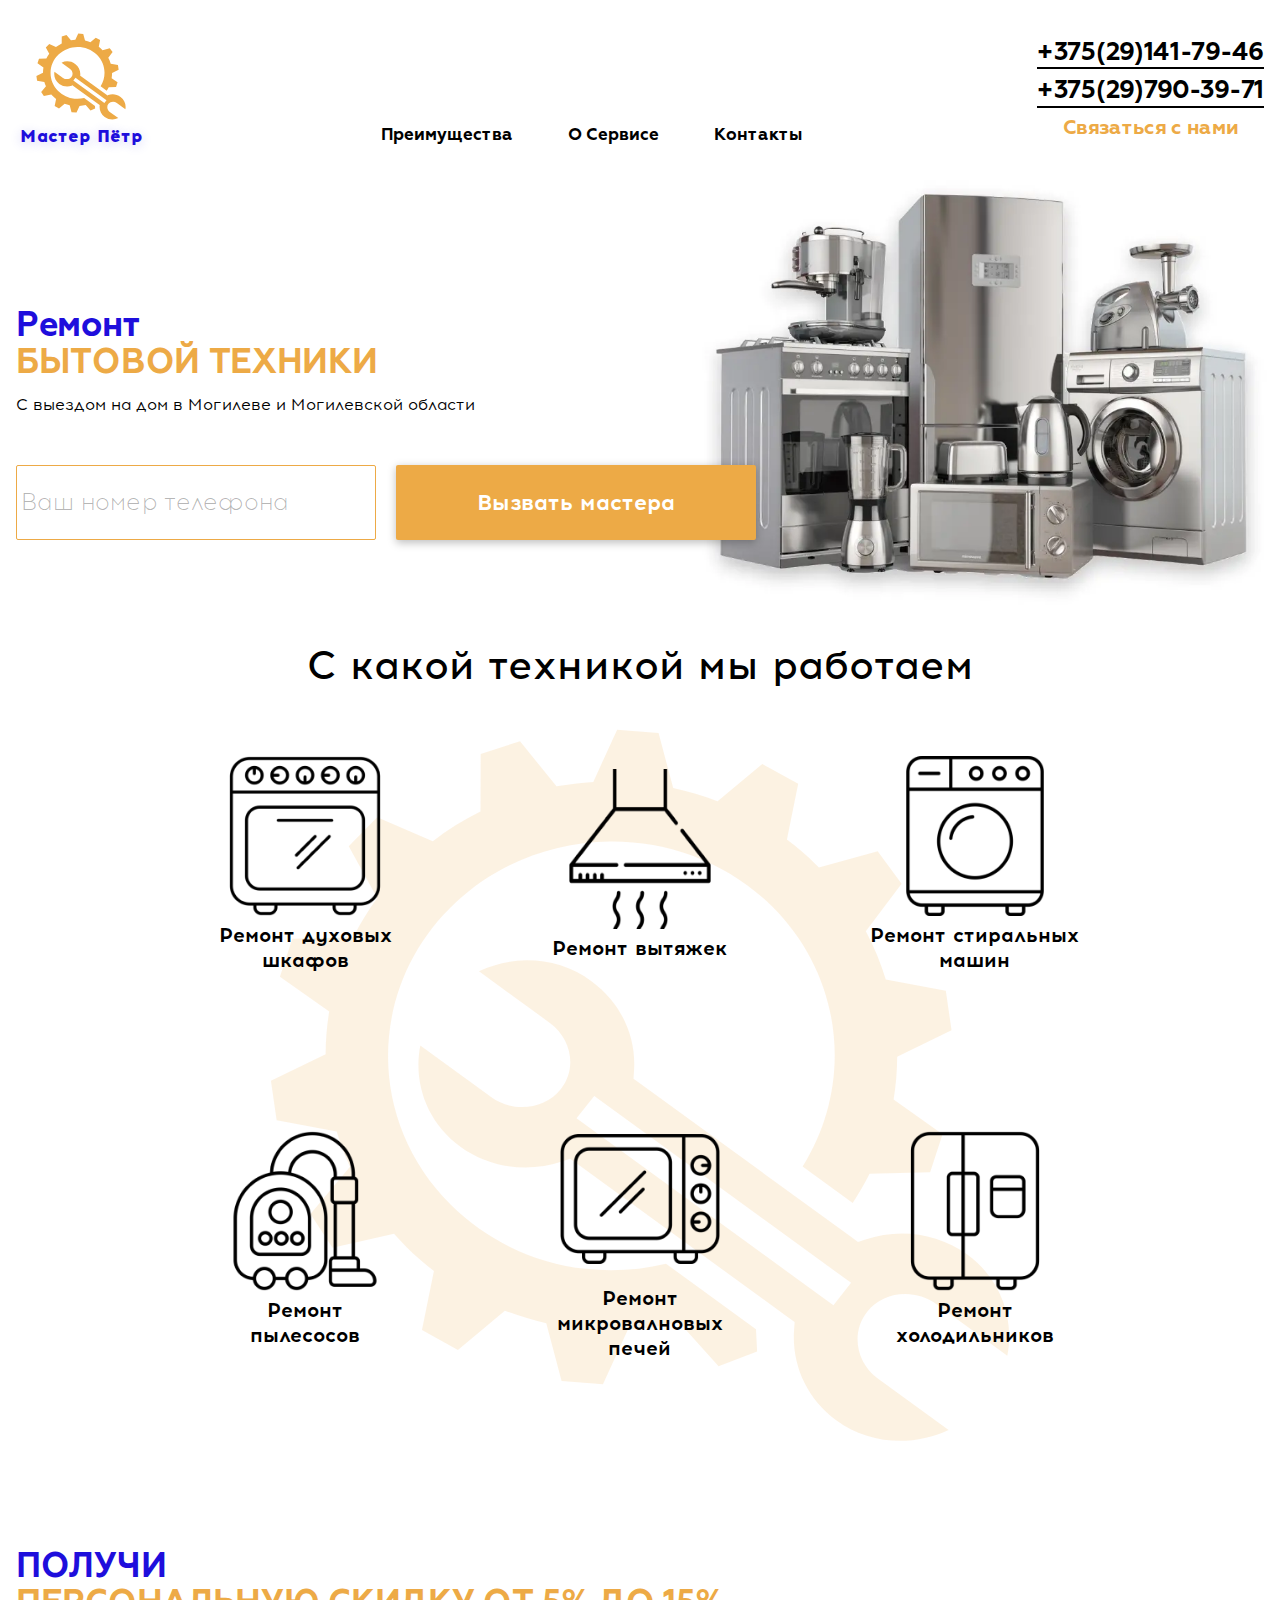
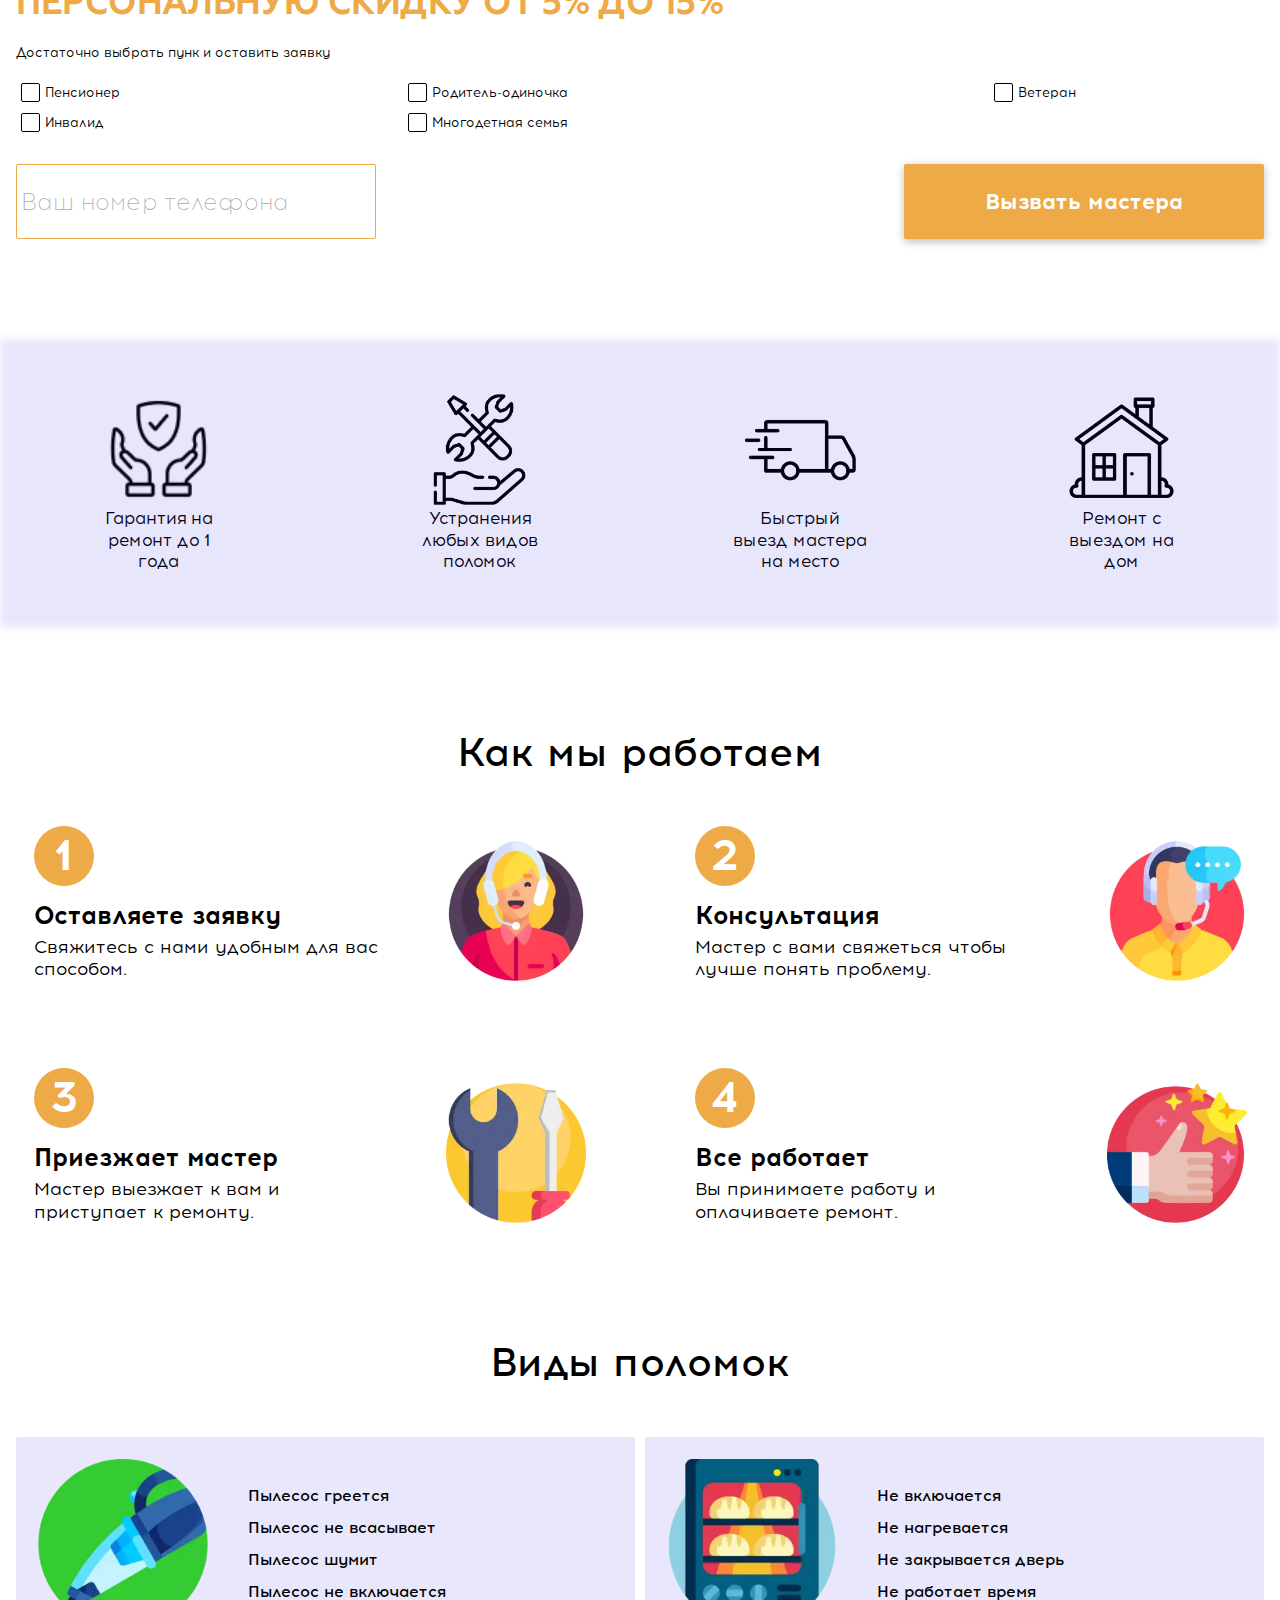
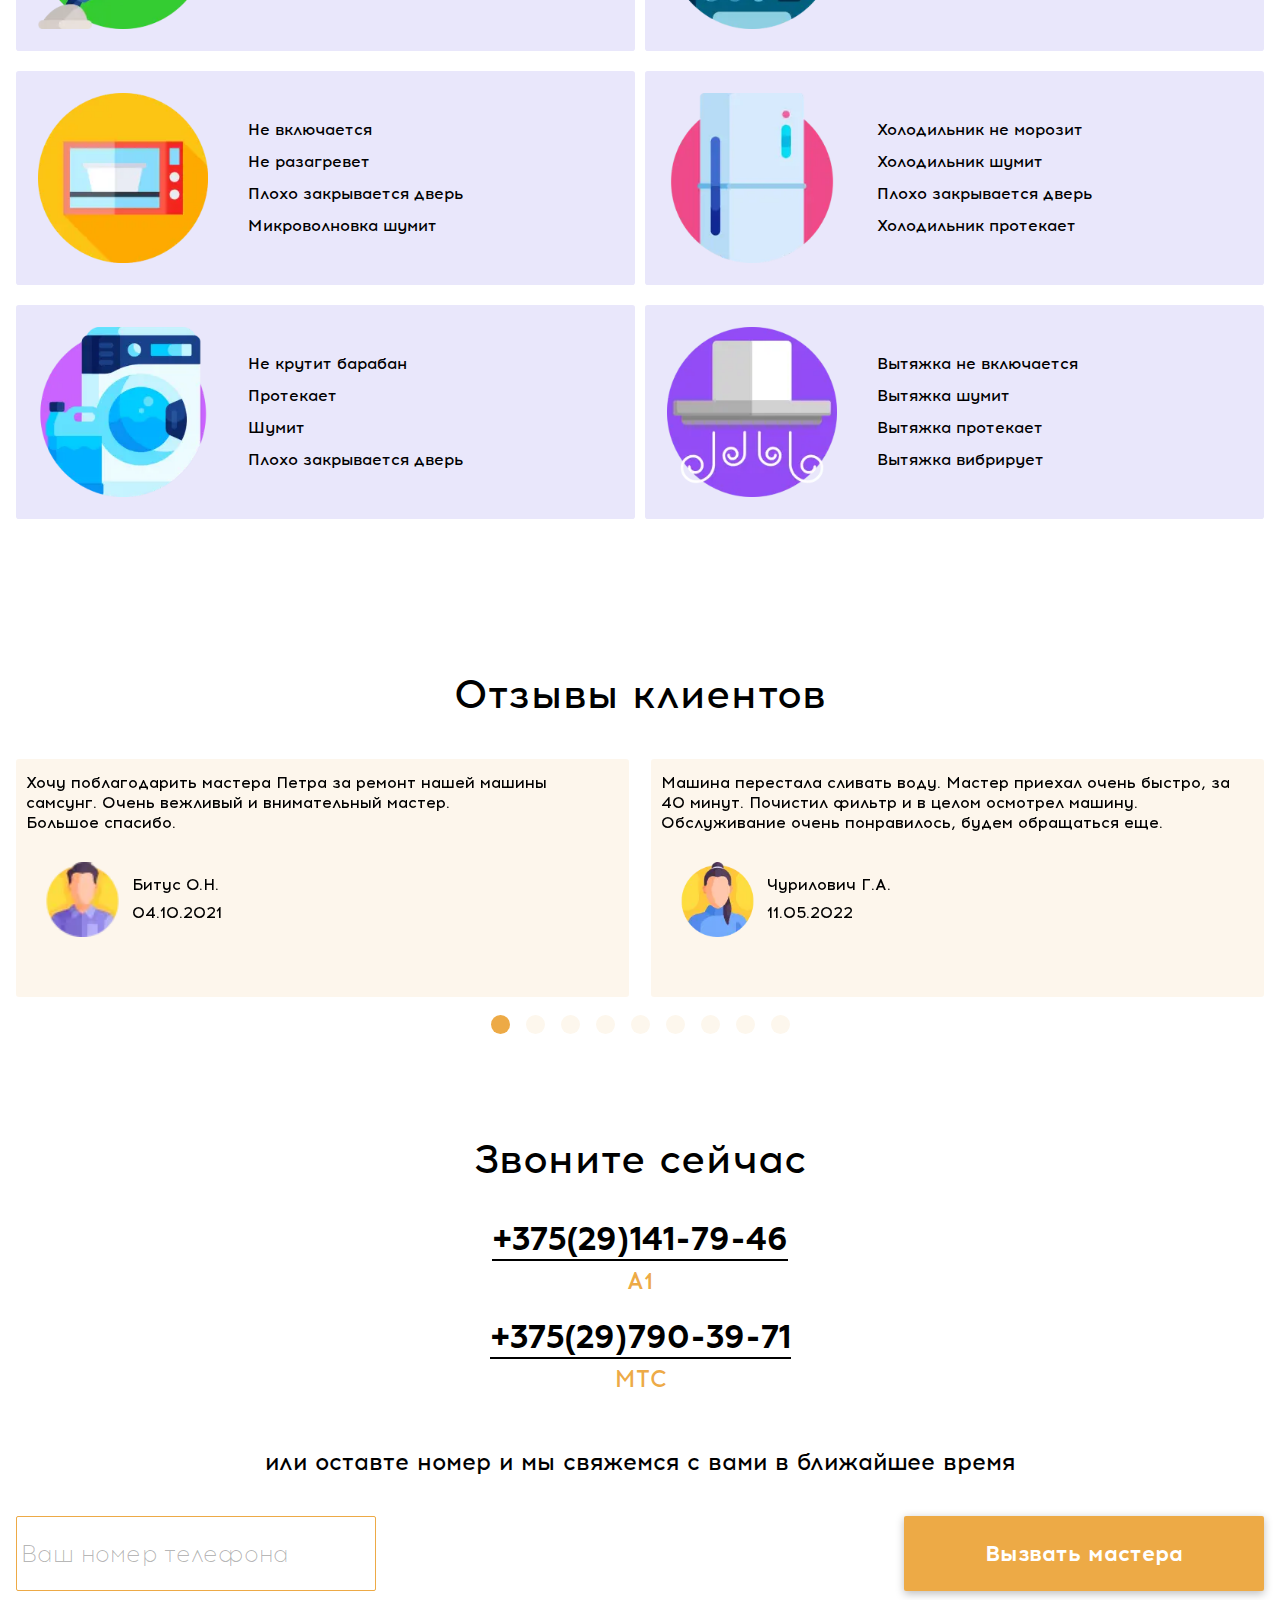
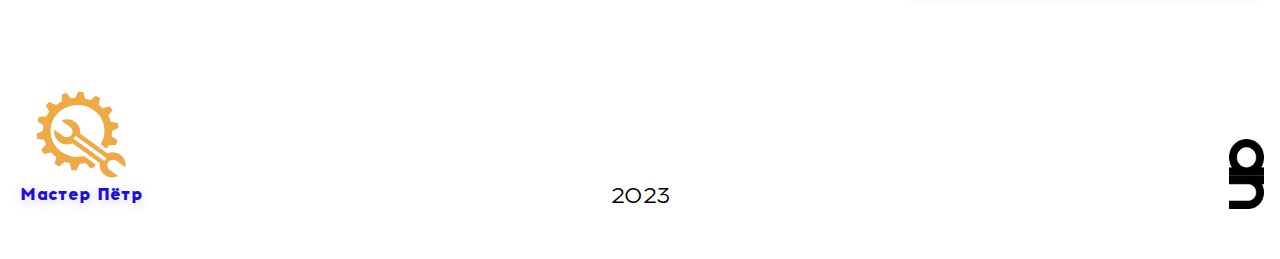
<file: index.html>
<!DOCTYPE html>
<html lang="ru">

<head>
	<title>Мастер Пётр - Ремонт бытовой техники c выездом на дом в Могилеве и Могилевской области</title>
	<meta charset="UTF-8">
	<!-- <meta name="format-detection" content="telephone=no"> -->
	<meta name="description" content="Мастер Пётр, Ремонт бытовой техники c выездом на дом в Могилеве и Могилевской области">
	<!-- <style>body{opacity: 0;}</style> -->
	<link rel="stylesheet" href="css/style.css">
	<link rel="shortcut icon" href="favicon.ico">
	<!-- <meta name="robots" content="noindex, nofollow"> -->
	<meta name="viewport" content="width=device-width, initial-scale=1.0">
</head>


<body>
	<div class="wrapper">
		<header class="header">
			<div class="header__container">
				<div class="header__wrapper">
					<div class="header__logo logo">
						<img class="logo__img" src="img/logo.svg" alt="Logo">
						<span class="logo__text">Мастер Пётр</span>
					</div>
					<div class="header__menu menu">
						<ul class="menu__list">
							<li><a href="/" class="menu__link">Преимущества</a></li>
							<li><a href="/" class="menu__link">О Сервисе</a></li>
							<li><a href="/" class="menu__link">Контакты</a></li>
						</ul>
					</div>
					<div class="header__contacts">
						<a href="tel:375291417946" class="header__tel bt-line">+375(29)141-79-46</a>
						<a href="tel:375297903971" class="header__tel bt-line">+375(29)790-39-71</a>
						<span class="header__contacts-text">Связаться с нами</span>
					</div>
				</div>
			</div>
		</header>
		<main>
			<article class="page">
				<h1 class="main-screen__h1">Мастер Пётр - ремонт бытовой техники</h1>
				<section class="page__main-screen main-screen">
					<div class="main-screen__container">
						<div class="main-screen__image-wrapper">
							<div class="main-screen__image">
								<picture><source srcset="img/mainImage.webp" type="image/webp"><img src="img/mainImage.jpg" alt="Ремонт бытовой техники"></picture>
							</div>
						</div>

						<h2 class="main-screen__title main-title"><span>Ремонт</span><br>БЫТОВОЙ ТЕХНИКИ</h2>
						<p class="main-screen__text">
							С выездом на дом в Могилеве и Могилевской области
						</p>
						<form data-ajax data-dev class="main-screen__form form" action="#">
							<div class="form__row">
								<input class="form__tel" type="tel" placeholder="Ваш номер телефона" data-error data-required autocomplete="off" name="form[]" autocomplete="off">
								<button class="form__btn" type="submit">Вызвать мастера</button>
							</div>
						</form>
					</div>
				</section>
				<section class="page__we-work we-work">
					<div class="we-work__container">
						<h3 class="we-work__title title">
							С какой техникой мы работаем
						</h3>
						<ul class="we-work__grid">
							<li class="we-work__item item-we-work">
								<picture><source srcset="img/technique/1.webp" type="image/webp"><img src="img/technique/1.png" alt="Ремонт духовых шкафов"></picture>
								<span>Ремонт духовых<br>шкафов</span>
							</li>
							<li class="we-work__item item-we-work">
								<picture><source srcset="img/technique/2.webp" type="image/webp"><img src="img/technique/2.png" alt="Ремонт вытяжек"></picture>
								<span>Ремонт вытяжек</span>
							</li>
							<li class="we-work__item item-we-work">
								<picture><source srcset="img/technique/3.webp" type="image/webp"><img src="img/technique/3.png" alt="Ремонт стиральных машин"></picture>
								<span>Ремонт стиральных<br>машин</span>
							</li>
							<li class="we-work__item item-we-work">
								<picture><source srcset="img/technique/4.webp" type="image/webp"><img src="img/technique/4.png" alt="Ремонт пылесосов"></picture>
								<span>Ремонт<br>пылесосов</span>
							</li>
							<li class="we-work__item item-we-work">
								<picture><source srcset="img/technique/5.webp" type="image/webp"><img src="img/technique/5.png" alt="Ремонт микровалновых печей"></picture>
								<span>Ремонт<br>микровалновых<br>печей</span>
							</li>
							<li class="we-work__item item-we-work">
								<picture><source srcset="img/technique/6.webp" type="image/webp"><img src="img/technique/6.png" alt="Ремонт холодильников"></picture>
								<span>Ремонт<br>холодильников</span>
							</li>
						</ul>
					</div>
				</section>
				<section class="page__discount discount">
					<div class="discount__container">
						<div class="discount__wrapper">
							<h2 class="discount__title main-title">
								<span>ПОЛУЧИ</span><br>ПЕРСОНАЛЬНУЮ СКИДКУ ОТ 5% ДО 15%
							</h2>
							<p class="discount__text">Достаточно выбрать пунк и оставить заявку</p>
							<form action="#" class="discount__form form">
								<div class="form__checkbox">
									<div class="form__checkbox-item">
										<input id="discount1" type="radio" name="discount" value="Пенсионер">
										<label class="form__checkbox-label" for="discount1"><span class="form__checkbox-text">Пенсионер</span></label>
									</div>
									<div class="form__checkbox-item">
										<input id="discount2" type="radio" name="discount" value="Родитель-одиночка">
										<label class="form__checkbox-label" for="discount2"><span class="form__checkbox-text">Родитель-одиночка</span></label>
									</div>
									<div class="form__checkbox-item">
										<input id="discount3" type="radio" name="discount" value="Ветеран">
										<label class="form__checkbox-label" for="discount3"><span class="form__checkbox-text">Ветеран</span></label>
									</div>
									<div class="form__checkbox-item">
										<input id="discount4" type="radio" name="discount" value="Инвалид">
										<label class="form__checkbox-label" for="discount4"><span class="form__checkbox-text">Инвалид</span></label>
									</div>
									<div class="form__checkbox-item">
										<input id="discount5" type="radio" name="discount" value="Многодетная семья">
										<label class="form__checkbox-label" for="discount5"><span class="form__checkbox-text">Многодетная семья</span></label>
									</div>
								</div>
								<div class="form__row form__row_sb">
									<input class="form__tel" type="tel" placeholder="Ваш номер телефона">
									<button class="form__btn" type="submit">Вызвать мастера</button>
								</div>
							</form>
						</div>
					</div>
				</section>
				<div class="page__advantages advantages">
					<div class="advantages__container">
						<div class="advantages__grid">
							<div class="advantages__item">
								<picture><source srcset="img/advantages/1.webp" type="image/webp"><img src="img/advantages/1.png" alt="Гарантия"></picture>
								<span>Гарантия на ремонт до 1 года</span>
							</div>
							<div class="advantages__item">
								<picture><source srcset="img/advantages/2.webp" type="image/webp"><img src="img/advantages/2.png" alt="Любые видов поломок"></picture>
								<span>Устранения любых видов поломок</span>
							</div>
							<div class="advantages__item">
								<picture><source srcset="img/advantages/3.webp" type="image/webp"><img src="img/advantages/3.png" alt="Быстрый выезд"></picture>
								<span>Быстрый выезд мастера на место</span>
							</div>
							<div class="advantages__item">
								<picture><source srcset="img/advantages/4.webp" type="image/webp"><img src="img/advantages/4.png" alt="Выезд на дом"></picture>
								<span>Ремонт с выездом на дом</span>
							</div>
						</div>
					</div>
				</div>
				<section class="page__work work">
					<div class="work__container">
						<h3 class="work__title title">
							Как мы работаем
						</h3>
						<div class="work__wrapper">
							<div class="work__item item-work">
								<div class="item-work__content">
									<div class="item-work__num">1</div>
									<span class="item-work__title">Оставляете заявку</span>
									<p class="item-work__text">
										Свяжитесь с нами удобным для вас способом.
									</p>
								</div>
								<picture><source srcset="img/our-works/1.webp" type="image/webp"><img src="img/our-works/1.png" alt="Оставляете заявку"></picture>
							</div>
							<div class="work__item item-work">
								<div class="item-work__content">
									<div class="item-work__num">2</div>
									<span class="item-work__title">Консультация</span>
									<p class="item-work__text">
										Мастер с вами свяжеться чтобы лучше понять проблему.
									</p>
								</div>
								<picture><source srcset="img/our-works/2.webp" type="image/webp"><img src="img/our-works/2.png" alt="Консультация"></picture>
							</div>
							<div class="work__item item-work">
								<div class="item-work__content">
									<div class="item-work__num">3</div>
									<span class="item-work__title">Приезжает мастер</span>
									<p class="item-work__text">
										Мастер выезжает к вам и приступает к ремонту.
									</p>
								</div>
								<picture><source srcset="img/our-works/3.webp" type="image/webp"><img src="img/our-works/3.png" alt="Приезжает мастер"></picture>
							</div>
							<div class="work__item item-work">
								<div class="item-work__content">
									<div class="item-work__num">4</div>
									<span class="item-work__title">Все работает</span>
									<p class="item-work__text">
										Вы принимаете работу и оплачиваете ремонт.
									</p>
								</div>
								<picture><source srcset="img/our-works/4.webp" type="image/webp"><img src="img/our-works/4.png" alt="Все работает"></picture>
							</div>
						</div>
					</div>
				</section>
				<section class="page__breaking breaking">
					<div class="breaking__container">
						<h3 class="breaking__title title">
							Виды поломок
						</h3>
						<div class="breaking__wrapper">
							<div class="breaking__item item-breaking">
								<picture><source srcset="img/breaking/1.webp" type="image/webp"><img src="img/breaking/1.png" alt="Пылесос"></picture>
								<ul class="item-breaking__list">
									<li class="item-breaking__item">Пылесос греется</li>
									<li class="item-breaking__item">Пылесос не всасывает</li>
									<li class="item-breaking__item">Пылесос шумит</li>
									<li class="item-breaking__item">Пылесос не включается</li>
								</ul>
							</div>
							<div class="breaking__item item-breaking">
								<picture><source srcset="img/breaking/2.webp" type="image/webp"><img src="img/breaking/2.png" alt="Духовка"></picture>
								<ul class="item-breaking__list">
									<li class="item-breaking__item">Не включается</li>
									<li class="item-breaking__item">Не нагревается</li>
									<li class="item-breaking__item">Не закрывается дверь</li>
									<li class="item-breaking__item">Не работает время</li>
								</ul>
							</div>
							<div class="breaking__item item-breaking">
								<picture><source srcset="img/breaking/3.webp" type="image/webp"><img src="img/breaking/3.png" alt="Микроволновка"></picture>
								<ul class="item-breaking__list">
									<li class="item-breaking__item">Не включается</li>
									<li class="item-breaking__item">Не разагревет</li>
									<li class="item-breaking__item">Плохо закрывается дверь</li>
									<li class="item-breaking__item">Микроволновка шумит</li>
								</ul>
							</div>
							<div class="breaking__item item-breaking">
								<picture><source srcset="img/breaking/4.webp" type="image/webp"><img src="img/breaking/4.png" alt="Холодильник"></picture>
								<ul class="item-breaking__list">
									<li class="item-breaking__item">Холодильник не морозит</li>
									<li class="item-breaking__item">Холодильник шумит</li>
									<li class="item-breaking__item">Плохо закрывается дверь</li>
									<li class="item-breaking__item">Холодильник протекает</li>
								</ul>
							</div>
							<div class="breaking__item item-breaking">
								<picture><source srcset="img/breaking/5.webp" type="image/webp"><img src="img/breaking/5.png" alt="Стиральная машина"></picture>
								<ul class="item-breaking__list">
									<li class="item-breaking__item">Не крутит барабан</li>
									<li class="item-breaking__item">Протекает</li>
									<li class="item-breaking__item">Шумит</li>
									<li class="item-breaking__item">Плохо закрывается дверь</li>
								</ul>
							</div>
							<div class="breaking__item item-breaking">
								<picture><source srcset="img/breaking/6.webp" type="image/webp"><img src="img/breaking/6.png" alt="Вытяжка"></picture>
								<ul class="item-breaking__list">
									<li class="item-breaking__item">Вытяжка не включается</li>
									<li class="item-breaking__item">Вытяжка шумит</li>
									<li class="item-breaking__item">Вытяжка протекает</li>
									<li class="item-breaking__item">Вытяжка вибрирует</li>
								</ul>
							</div>
						</div>
					</div>
				</section>
				<section class="page__testimonials testimonials">
					<div class="testimonials__container">
						<h3 class="testimonials__title title">Отзывы клиентов</h3>
						<div class="testimonials__slider">
							<div class="testimonials__swiper">
								<div class="testimonials__slide testimonials-item">
									<p class="testimonials-item__text">
										Хочу поблагодарить мастера Петра за ремонт нашей машины самсунг. Очень вежливый и внимательный мастер.
										<br>Большое спасибо.
									</p>
									<div class="testimonials-item__haeder">
										<picture><source srcset="img/testimonials/man.webp" type="image/webp"><img src="img/testimonials/man.png" alt="Мужчина"></picture>
										<div class="testimonials-item__content">
											<span>Битус О.Н.</span>
											<span>04.10.2021</span>
										</div>
									</div>
								</div>
								<div class="testimonials__slide testimonials-item">
									<p class="testimonials-item__text">
										Машина перестала сливать воду. Мастер приехал очень быстро, за 40 минут. Почистил фильтр и в целом осмотрел машину.<br>
										Обслуживание очень понравилось, будем обращаться еще.
									</p>
									<div class="testimonials-item__haeder">
										<picture><source srcset="img/testimonials/woman.webp" type="image/webp"><img src="img/testimonials/woman.png" alt="Женщина"></picture>
										<div class="testimonials-item__content">
											<span>Чурилович Г.А.</span>
											<span>11.05.2022</span>
										</div>
									</div>
								</div>
								<div class="testimonials__slide testimonials-item">
									<p class="testimonials-item__text">
										Как и договаривались, мастер приехал вовремя и взял с собой необходимые запчасти. Починил мою стиральную машину примерно за 40 минут. Я всем остался доволен, желаю дальнейшего развития вашей организации. Кстати, у порога снял обувь, чему я был приятно удивлен. Отдельное спасибо Петру, за проделанную работу!
									</p>
									<div class="testimonials-item__haeder">
										<picture><source srcset="img/testimonials/man.webp" type="image/webp"><img src="img/testimonials/man.png" alt="Мужчина"></picture>
										<div class="testimonials-item__content">
											<span>Андрей Е.</span>
											<span>15.04.2020</span>
										</div>
									</div>
								</div>
								<div class="testimonials__slide testimonials-item">
									<p class="testimonials-item__text">
										Достойный сервис! Заменили подшипники в моей стиральной машинке, осталась всем довольна, вежливые мастера, по цене взяли, как и договаривались. Выписали 1год гарантии. Буду советовать своим знакомым. Спасибо!
									</p>
									<div class="testimonials-item__haeder">
										<picture><source srcset="img/testimonials/woman.webp" type="image/webp"><img src="img/testimonials/woman.png" alt="Женщина"></picture>
										<div class="testimonials-item__content">
											<span>Инга Д.</span>
											<span>18.03.2020</span>
										</div>
									</div>
								</div>
								<div class="testimonials__slide testimonials-item">
									<p class="testimonials-item__text">
										Мастер провел диагностику в моей стиральной машине, обнаружил неисправность тэна. На месте все заменил, машинка заработала. Осталась работой довольна, отдельное спасибо мастеру Петру, вежливый и опрятный мастер. Так держать ребята!
									</p>
									<div class="testimonials-item__haeder">
										<picture><source srcset="img/testimonials/woman.webp" type="image/webp"><img src="img/testimonials/woman.png" alt="Женщина"></picture>
										<div class="testimonials-item__content">
											<span>Ольга О.</span>
											<span>03.03.2021</span>
										</div>
									</div>
								</div>
								<div class="testimonials__slide testimonials-item">
									<p class="testimonials-item__text">
										Произошла утечка холодильника Атлант. Удивляюсь выдержке мастера, перелопатил весь холодильник но все таки нашел этот патрубок. Мастеру Петру, спасибо за работу. Гарантию выписал, как и обещал. Всем довольна. Развивайтесь в том же духе!
									</p>
									<div class="testimonials-item__haeder">
										<picture><source srcset="img/testimonials/woman.webp" type="image/webp"><img src="img/testimonials/woman.png" alt="Женщина"></picture>
										<div class="testimonials-item__content">
											<span>Вероника В.</span>
											<span>29.10.2022</span>
										</div>
									</div>
								</div>
								<div class="testimonials__slide testimonials-item">
									<p class="testimonials-item__text">
										Спасибо большое. Я осталась очень довольна вашими услугами. Мастер сам перезвонил несколько раз в этот день. Приехал и все сразу починил. Сам вежливый, всё горело в его руках. Было приятно с ним работать. Дай бог вам здоровья.
									</p>
									<div class="testimonials-item__haeder">
										<picture><source srcset="img/testimonials/woman.webp" type="image/webp"><img src="img/testimonials/woman.png" alt="Женщина"></picture>
										<div class="testimonials-item__content">
											<span>Галина</span>
											<span>12.04.2022</span>
										</div>
									</div>
								</div>
								<div class="testimonials__slide testimonials-item">
									<p class="testimonials-item__text">
										Очень приятный молодой человек! Позвонила и через час моя микроволновка уже была отремонтирована. Однозначно рекомендую мастера! Спасибо за оперативность и за адекватную цену за ремонт.
									</p>
									<div class="testimonials-item__haeder">
										<picture><source srcset="img/testimonials/man.webp" type="image/webp"><img src="img/testimonials/man.png" alt="Мужчина"></picture>
										<div class="testimonials-item__content">
											<span>Павел М</span>
											<span>20.11.2022</span>
										</div>
									</div>
								</div>
								<div class="testimonials__slide testimonials-item">
									<p class="testimonials-item__text">
										Очень хороший мастер Петр. Приехал в строго оговоренное время. Приятный молодой человек. Отремонтировали СВЧ, сделал все быстро и качественно. Всем рекомендую.
									</p>
									<div class="testimonials-item__haeder">
										<picture><source srcset="img/testimonials/man.webp" type="image/webp"><img src="img/testimonials/man.png" alt="Мужчина"></picture>
										<div class="testimonials-item__content">
											<span>Иван С</span>
											<span>09.09.2020</span>
										</div>
									</div>
								</div>

							</div>
							<div class="testimonials__slider-pagging"></div>
						</div>
					</div>
				</section>
				<section class="page__call call">
					<div class="call__container">
						<div class="call__content">
							<h3 class="call__title title">
								Звоните сейчас
							</h3>
							<div class="call__contacts">
								<div class="call__contacts-item">
									<a href="tel:375291417946" class="call__contacts-tel bt-line">+375(29)141-79-46</a>
									<span class="call__contacts-operator">А1</span>
								</div>
								<div class="call__contacts-item">
									<a href="tel:375297903971" class="call__contacts-tel bt-line">+375(29)790-39-71</a>
									<span class="call__contacts-operator">МТС</span>
								</div>
							</div>
							<p class="call__text">
								или оставте номер и мы свяжемся с вами в ближайшее время
							</p>
						</div>
						<form class="call__form form" action="#">
							<div class="form__row form__row_sb">
								<input class="form__tel" type="tel" placeholder="Ваш номер телефона">
								<button class="form__btn" type="submit">Вызвать мастера</button>
							</div>
						</form>
					</div>
				</section>
			</article>
		</main>
		<footer class="footer">
			<div class="footer__container">
				<div class="footer__wrapper">
					<div class="footer__logo logo">
						<img class="logo__img" src="img/logo.svg" alt="Logo">
						<span class="logo__text">Мастер Пётр</span>
					</div>
					<span class="footer__year">2023</span>
					<a href="/" class="footer__designer">
						<picture><source srcset="img/mylogo.webp" type="image/webp"><img src="img/mylogo.png" alt="Designer"></picture>
					</a>
				</div>
			</div>
		</footer>
	</div>
	<!-- 
<div id="popup" aria-hidden="true" class="popup">
	<div class="popup__wrapper">
		<div class="popup__content">
			<button data-close type="button" class="popup__close">Закрыть</button>
			<div class="popup__text">
			</div>
		</div>
	</div>
</div>
 -->

	<script src="js/app.min.js?_v=20230217105921"></script>
</body>

</html>
</file>
<file: css/style.css>
@charset "UTF-8";
@font-face {
  font-family: Acrom;
  font-display: swap;
  src: url("../fonts/Acrom-Bold.woff2") format("woff2"), url("../fonts/Acrom-Bold.woff") format("woff");
  font-weight: 700;
  font-style: normal;
}
@font-face {
  font-family: Acrom;
  font-display: swap;
  src: url("../fonts/Acrom-ExtraBold.woff2") format("woff2"), url("../fonts/Acrom-ExtraBold.woff") format("woff");
  font-weight: 800;
  font-style: normal;
}
@font-face {
  font-family: Acrom;
  font-display: swap;
  src: url("../fonts/Acrom-Light.woff2") format("woff2"), url("../fonts/Acrom-Light.woff") format("woff");
  font-weight: 300;
  font-style: normal;
}
@font-face {
  font-family: Acrom;
  font-display: swap;
  src: url("../fonts/Acrom-Medium.woff2") format("woff2"), url("../fonts/Acrom-Medium.woff") format("woff");
  font-weight: 500;
  font-style: normal;
}
@font-face {
  font-family: Acrom;
  font-display: swap;
  src: url("../fonts/Acrom-Regular.woff2") format("woff2"), url("../fonts/Acrom-Regular.woff") format("woff");
  font-weight: 400;
  font-style: normal;
}
@font-face {
  font-family: Geometria;
  font-display: swap;
  src: url("../fonts/Geometria-Bold.woff2") format("woff2"), url("../fonts/Geometria-Bold.woff") format("woff");
  font-weight: 700;
  font-style: normal;
}
@font-face {
  font-family: Geometria_Medium;
  font-display: swap;
  src: url("../fonts/Geometria_Medium.woff2") format("woff2"), url("../fonts/Geometria_Medium.woff") format("woff");
  font-weight: 400;
  font-style: normal;
}
* {
  padding: 0px;
  margin: 0px;
  border: 0px;
}

*,
*:before,
*:after {
  box-sizing: border-box;
}

html,
body {
  height: 100%;
  min-width: 375px;
}

body {
  color: #000000;
  line-height: 1.25;
  font-family: "Acrom", -apple-system, system-ui, BlinkMacSystemFont, "Segoe UI", Roboto, "Helvetica Neue", Arial, sans-serif;
  font-size: 0.8125rem;
  -ms-text-size-adjust: 100%;
  -moz-text-size-adjust: 100%;
  -webkit-text-size-adjust: 100%;
  -webkit-font-smoothing: antialiased;
  -moz-osx-font-smoothing: grayscale;
}

input,
button,
textarea {
  font-family: "Acrom";
  font-size: inherit;
}

button {
  cursor: pointer;
  color: inherit;
  background-color: inherit;
}

a {
  color: inherit;
}

a:link,
a:visited {
  text-decoration: none;
}

a:hover {
  text-decoration: none;
}

ul li {
  list-style: none;
}

img {
  vertical-align: top;
}

h1,
h2,
h3,
h4,
h5,
h6 {
  font-weight: inherit;
  font-size: inherit;
}

.lock body {
  overflow: hidden;
  touch-action: none;
}
.wrapper {
  min-height: 100%;
  display: flex;
  flex-direction: column;
  overflow: hidden;
}
.wrapper > main {
  flex: 1 1 auto;
}
.wrapper > * {
  min-width: 0;
}

/*
(i) Стили будут применяться ко 
всем классам содержащим *__container
Например header__container, main__container и т.д.
Снипет (HTML): cnt
*/
[class*=__container] {
  max-width: 90rem;
  box-sizing: content-box;
  margin: 0 auto;
  padding: 0 1rem;
}

[class*=-ibg] {
  position: relative;
}
[class*=-ibg] img {
  position: absolute;
  width: 100%;
  height: 100%;
  top: 0;
  left: 0;
  object-fit: cover;
}

[class*=-ibg_contain] img {
  object-fit: contain;
}

.bt-line {
  position: relative;
}
@media (any-hover: hover) {
  .bt-line:hover::after {
    background-color: #EDAA46;
  }
}
.bt-line::after {
  content: "";
  position: absolute;
  bottom: 0;
  left: 0;
  width: 100%;
  height: 1px;
  background-color: #000000;
  transition: all 0.3s ease 0s;
}
@media (min-width: 1023.98px) {
  .bt-line::after {
    height: 2px;
  }
}

.main-title {
  font-family: "Geometria";
  font-size: 2.125rem;
  line-height: 1.1;
  color: #EDAA46;
  letter-spacing: -0.3px;
}
@media (min-width: 1599.98px) {
  .main-title {
    font-size: 82px;
  }
}
.main-title span {
  color: #1E0EDC;
}

.title {
  font-size: 22px;
  font-weight: 500;
  text-align: center;
}
@media (min-width: 1023.98px) {
  .title {
    font-size: 40px;
  }
}
@media (min-width: 1599.98px) {
  .title {
    font-size: 64px;
  }
}

.form__row {
  display: flex;
  flex-direction: column;
}
@media (min-width: 1023.98px) {
  .form__row {
    flex-direction: row;
  }
  .form__row_sb {
    justify-content: space-between;
  }
}
.form__tel, .form__btn {
  height: 3.125rem;
}
@media (min-width: 1023.98px) {
  .form__tel, .form__btn {
    height: 4.6875rem;
    width: 22.5rem;
  }
}
@media (min-width: 1599.98px) {
  .form__tel, .form__btn {
    height: 6.25rem;
    width: 29.1875rem;
  }
}
.form__tel {
  margin-bottom: 1.375rem;
  border: 0.4px solid #EDAA46;
  border-radius: 2px;
  padding: 8px 4px;
  font-size: 1rem;
  font-weight: 300;
}
.form__tel::placeholder {
  color: rgba(0, 0, 0, 0.3);
}
.form__tel._form-error {
  border-color: red;
}
@media (min-width: 1023.98px) {
  .form__tel {
    font-size: 1.4375rem;
    margin-bottom: 0;
    margin-right: 20px;
  }
}
@media (min-width: 1599.98px) {
  .form__tel {
    font-size: 2rem;
    padding: 8px;
  }
}
.form__btn {
  background: #EDAA46;
  box-shadow: 0px 2.07547px 8.30189px rgba(0, 0, 0, 0.25);
  border-radius: 2.07547px;
  font-weight: 700;
  font-size: 1.375rem;
  color: #FFFFFF;
  transition: all 0.3s ease 0s;
}
@media (any-hover: hover) {
  .form__btn:hover {
    box-shadow: 0px 5px 15px rgba(0, 0, 0, 0.4);
    background-color: #ec9613;
  }
}
@media (min-width: 1599.98px) {
  .form__btn {
    font-size: 2rem;
  }
}
.form__checkbox {
  display: grid;
  grid-template-columns: 44% 65%;
  row-gap: 8px;
  padding-bottom: 30px;
}
@media (min-width: 410px) {
  .form__checkbox {
    grid-template-columns: 31% 47% 22%;
  }
}
@media (min-width: 1599.98px) {
  .form__checkbox {
    grid-template-columns: 29.5% 49% 21.5%;
    row-gap: 45px;
    margin-right: -2.8125rem;
    padding-bottom: 85px;
  }
}
.form__checkbox-item {
  display: inline-flex;
  align-items: center;
}
.form__checkbox-item input {
  display: none;
}
.form__checkbox-item input:checked + .form__checkbox-label::before {
  opacity: 1;
}
.form__checkbox-label {
  position: relative;
  padding: 0.1875rem 0.1875rem 0.1875rem 1.8125rem;
  cursor: pointer;
}
@media (min-width: 1599.98px) {
  .form__checkbox-label {
    padding: 0.1875rem 0.1875rem 0.1875rem 5.625rem;
  }
}
.form__checkbox-label::after {
  content: "";
  position: absolute;
  top: 1px;
  right: 0;
  bottom: 0;
  left: 5px;
  border: 0.3px solid #000000;
  border-radius: 2px;
  width: 1.1875rem;
  height: 1.1875rem;
}
@media (min-width: 1599.98px) {
  .form__checkbox-label::after {
    left: 10px;
    top: 5px;
    border-radius: 5px;
    border-width: 1px;
    width: 2.9375rem;
    height: 2.9375rem;
  }
}
.form__checkbox-label::before {
  content: "";
  position: absolute;
  top: 11px;
  left: 15px;
  transform: translate(-50%, -50%);
  background: center/cover no-repeat url("../img/V.png");
  width: 0.625rem;
  height: 0.4375rem;
  transition: opacity 0.3s ease 0s;
  opacity: 0;
}
@media (min-width: 1599.98px) {
  .form__checkbox-label::before {
    top: 27px;
    left: 33px;
    width: 1.25rem;
    height: 0.9375rem;
  }
}
@media (min-width: 1599.98px) {
  .form__checkbox-text {
    font-size: 2.5rem;
  }
}

.header__wrapper {
  min-height: 151px;
  display: flex;
  justify-content: space-between;
  align-items: center;
}
@media (min-width: 1023.98px) {
  .header__wrapper {
    align-items: flex-end;
  }
}
@media (min-width: 1599.98px) {
  .header__logo {
    margin-right: 5.125rem;
  }
}
.header__contacts {
  display: flex;
  flex-direction: column;
  align-items: center;
  font-family: "Geometria";
  padding-top: 27px;
  padding-right: 6px;
  letter-spacing: -0.3px;
}
@media (min-width: 1023.98px) {
  .header__contacts {
    padding-right: 0;
    padding-bottom: 10px;
  }
}
@media (min-width: 1599.98px) {
  .header__contacts {
    padding-bottom: 20px;
  }
}
.header__tel:link {
  font-weight: 500;
  font-size: 1.3125rem;
  line-height: 1.23;
  transition: color 0.3s ease 0s;
  margin-bottom: 6px;
}
@media (min-width: 1023.98px) {
  .header__tel:link {
    font-size: 1.5625rem;
    margin-bottom: 8px;
  }
}
@media (min-width: 1023.98px) and (any-hover: hover) {
  .header__tel:link:hover {
    color: #EDAA46;
  }
}
@media (min-width: 1599.98px) {
  .header__tel:link {
    font-size: 2rem;
  }
}
.header__contacts-text {
  color: #EDAA46;
  font-weight: 500;
  letter-spacing: 0;
}
@media (min-width: 1023.98px) {
  .header__contacts-text {
    font-size: 1.25rem;
  }
}

.logo {
  font-family: "Acrom";
  display: flex;
  flex-direction: column;
  align-items: center;
  width: 87px;
  height: 79px;
}
@media (min-width: 1023.98px) {
  .logo {
    width: 130px;
    height: 118px;
  }
}
@media (min-width: 1599.98px) {
  .logo {
    width: 223px;
    height: 200px;
    padding-top: 0.875rem;
  }
}
.logo__img {
  width: 53px;
  height: 51px;
  margin-bottom: 5px;
}
@media (min-width: 1023.98px) {
  .logo__img {
    width: 90px;
    height: 87px;
  }
}
@media (min-width: 1599.98px) {
  .logo__img {
    width: 134px;
    height: 130px;
  }
}
.logo__text {
  font-size: 0.75rem;
  color: #1E0EDC;
  font-weight: 800;
  text-shadow: 0px 1.975px 11.85px rgba(30, 14, 220, 0.2);
}
@media (min-width: 1023.98px) {
  .logo__text {
    font-size: 1.125rem;
  }
}
@media (min-width: 1599.98px) {
  .logo__text {
    font-size: 2rem;
  }
}

.menu {
  display: none;
}
@media (min-width: 1023.98px) {
  .menu {
    display: block;
    font-family: "Geometria";
    padding-bottom: 0.3125rem;
  }
}
@media (min-width: 1599.98px) {
  .menu {
    padding-bottom: 1.125rem;
  }
}
.menu__list {
  display: flex;
}
.menu__list li:not(:last-child) {
  margin-right: 3.4375rem;
}
@media (min-width: 1599.98px) {
  .menu__list li:not(:last-child) {
    margin-right: 5rem;
  }
}
@media (min-width: 1023.98px) {
  .menu__link {
    font-size: 1.0625rem;
    font-weight: 500;
    transition: color 0.3s ease 0s;
  }
}
@media (min-width: 1023.98px) and (any-hover: hover) {
  .menu__link:hover {
    color: #EDAA46;
  }
}
@media (min-width: 1599.98px) {
  .menu__link {
    font-size: 1.25rem;
  }
}

/*
.icon-menu {
	display: none;
	@media (max-width: $mobile) {
		display: block;
		position: relative;
		width: 30px;
		height: 18px;
		cursor: pointer;
		z-index: 5;
		span,
		&::before,
		&::after {
			content: "";
			transition: all 0.3s ease 0s;
			left: 0px;
			position: absolute;
			width: 100%;
			height: 2px;
			background-color: #000;
		}
		&::before {
			top: 0px;
		}
		&::after {
			bottom: 0px;
		}
		span {
			top: calc(50% - 1px);
		}
		.menu-open & {
			span {
				transform: scale(0);
			}
			&::before {
				transform: rotate(-45deg);
				top: calc(50% - 1px);
			}
			&::after {
				transform: rotate(45deg);
				bottom: calc(50% - 1px);
			}
		}
	}
}
*/
.footer {
  padding-bottom: 3.125rem;
}
.footer__wrapper {
  display: flex;
  justify-content: space-between;
  align-items: flex-end;
  position: relative;
}
.footer__year {
  position: absolute;
  left: 50%;
  bottom: 0;
  transform: translateX(-50%);
}
@media (min-width: 1023.98px) {
  .footer__year {
    font-size: 22px;
  }
}
@media (min-width: 1599.98px) {
  .footer__year {
    font-size: 32px;
  }
}
.footer__designer img {
  width: 22px;
  height: 43px;
}
@media (min-width: 1023.98px) {
  .footer__designer img {
    width: 35px;
    height: 70px;
  }
}
@media (min-width: 1599.98px) {
  .footer__designer img {
    width: 50px;
    height: 100px;
  }
}

.main-screen {
  padding-bottom: 6.25rem;
}
@media (min-width: 1023.98px) {
  .main-screen {
    padding-top: 130px;
  }
}
@media (min-width: 1599.98px) {
  .main-screen {
    padding-top: 210px;
    padding-bottom: 12.5rem;
  }
}
.main-screen__container {
  position: relative;
}
.main-screen__h1 {
  font-size: 0rem;
  position: absolute;
  visibility: hidden;
}
.main-screen__image-wrapper {
  position: relative;
  margin: 0 -32px;
  padding-top: 16px;
  width: calc(100% + 64px);
}
@media (min-width: 1023.98px) {
  .main-screen__image-wrapper {
    padding-bottom: 0;
    position: absolute;
    right: 0;
    bottom: 0;
    transform: translate(-5%, 17%);
    z-index: -1;
    width: 37.5rem;
    height: 27.9375rem;
  }
}
@media (min-width: 1599.98px) {
  .main-screen__image-wrapper {
    transform: translate(18%, 9%);
    width: 54.4375rem;
    height: 40rem;
  }
}
.main-screen__image {
  padding-bottom: 73%;
}
.main-screen__image img {
  width: 100%;
  height: 100%;
  position: absolute;
  top: 0;
  left: 0;
  z-index: -1;
}
.main-screen__title {
  margin-top: 1.75rem;
  margin-bottom: 0.6875rem;
}
@media (min-width: 1599.98px) {
  .main-screen__title {
    margin-bottom: 33px;
  }
}
.main-screen__text {
  font-size: 1rem;
  margin-bottom: 3.125rem;
}
@media (min-width: 1599.98px) {
  .main-screen__text {
    font-size: 2.5rem;
    width: 50%;
    margin-bottom: 6.0625rem;
  }
}
.we-work {
  padding-bottom: 5.625rem;
}
@media (min-width: 1599.98px) {
  .we-work {
    padding-bottom: 11.5625rem;
  }
}
.we-work__title {
  margin-bottom: 3.125rem;
}
@media (min-width: 1599.98px) {
  .we-work__title {
    margin-bottom: 5rem;
  }
}
.we-work__grid {
  position: relative;
  display: grid;
  justify-items: center;
  grid-template-columns: repeat(2, 1fr);
  row-gap: 1.25rem;
}
@media (min-width: 1023.98px) {
  .we-work__grid {
    grid-template-columns: repeat(3, 1fr);
    grid-template-rows: repeat(2, 21.5625rem);
    row-gap: 1.875rem;
    padding: 0 7.625rem;
  }
}
@media (min-width: 1599.98px) {
  .we-work__grid {
    grid-template-rows: repeat(2, 27.8125rem);
    row-gap: 3.125rem;
    padding: 0 7.625rem;
  }
}
.we-work__grid::after {
  content: "";
  background: center/contain no-repeat url("../img/logo.svg");
  width: 92%;
  height: 100%;
  position: absolute;
  transform: translateY(-2%);
  z-index: -1;
  opacity: 0.15;
}
@media (min-width: 1599.98px) {
  .we-work__grid::after {
    width: 1008px;
    height: 970px;
    transform: translateY(1%);
  }
}
.we-work__item {
  height: 9.375rem;
  display: flex;
  flex-direction: column;
  align-items: center;
  justify-content: center;
  padding: 0.3125rem;
}
@media (min-width: 1023.98px) {
  .we-work__item {
    height: 15.625rem;
  }
}
@media (min-width: 1599.98px) {
  .we-work__item {
    height: 27.8125rem;
  }
}

.item-we-work {
  width: 8.125rem;
}
@media (min-width: 1023.98px) {
  .item-we-work {
    width: 100%;
  }
}
.item-we-work img {
  margin-bottom: 7px;
  width: 4.6875rem;
  height: 4.6875rem;
}
@media (min-width: 1023.98px) {
  .item-we-work img {
    width: 10rem;
    height: 10rem;
  }
}
@media (min-width: 1599.98px) {
  .item-we-work img {
    width: 11.875rem;
    width: 11.875rem;
  }
}
.item-we-work span {
  font-weight: 700;
  text-align: center;
}
@media (min-width: 1023.98px) {
  .item-we-work span {
    font-size: 20px;
  }
}
@media (min-width: 1599.98px) {
  .item-we-work span {
    font-size: 32px;
  }
}

.discount {
  padding-bottom: 6.25rem;
}
@media (min-width: 1599.98px) {
  .discount {
    padding-bottom: 12.5rem;
  }
}
@media (min-width: 1599.98px) {
  .discount__wrapper {
    padding: 0 7.625rem;
  }
}
.discount__title {
  margin-bottom: 1.25rem;
}
@media (min-width: 1599.98px) {
  .discount__title {
    margin-bottom: 1.5625rem;
  }
}
.discount__text {
  margin-bottom: 1.3125rem;
}
@media (min-width: 1599.98px) {
  .discount__text {
    font-size: 40px;
    margin-bottom: 3.75rem;
  }
}
.advantages {
  padding: 3.4375rem 0;
  position: relative;
}
@media (min-width: 1599.98px) {
  .advantages {
    padding: 7.3125rem 0;
  }
}
.advantages::before {
  content: "";
  position: absolute;
  top: 0;
  left: 0;
  right: 0;
  bottom: 0;
  background: rgba(30, 14, 220, 0.1);
  filter: blur(3.73698px);
}
.advantages__grid {
  display: grid;
  justify-items: center;
  grid-template-columns: repeat(2, 1fr);
  padding: 0 15px;
}
@media (min-width: 444px) {
  .advantages__grid {
    gap: 55px 35px;
  }
}
@media (min-width: 1023.98px) {
  .advantages__grid {
    padding: 0;
    grid-template-columns: repeat(4, 1fr);
  }
}
.advantages__item {
  width: 10rem;
  padding: 0 1rem;
  display: flex;
  flex-direction: column;
  justify-content: center;
  align-items: center;
}
@media (min-width: 1599.98px) {
  .advantages__item {
    width: 100%;
    padding: 0;
  }
  .advantages__item:nth-child(1) {
    width: 18.125rem;
    justify-self: start;
  }
  .advantages__item:nth-child(2) {
    width: 18.8125rem;
  }
  .advantages__item:nth-child(3) {
    width: 18.3125rem;
  }
  .advantages__item:nth-child(4) {
    width: 16.375rem;
    justify-self: end;
  }
}
.advantages__item img {
  margin-bottom: 3px;
  width: 4.9375rem;
  height: 4.9375rem;
}
@media (min-width: 1023.98px) {
  .advantages__item img {
    width: 6.9375rem;
    height: 6.9375rem;
    margin-bottom: 3px;
  }
}
@media (min-width: 1599.98px) {
  .advantages__item img {
    margin-bottom: 10px;
    width: 12.0625rem;
    height: 12.0625rem;
  }
}
.advantages__item span {
  text-align: center;
  display: inline-block;
}
@media (min-width: 1023.98px) {
  .advantages__item span {
    font-size: 1.0625rem;
  }
}
@media (min-width: 1599.98px) {
  .advantages__item span {
    font-size: 32px;
  }
}
.advantages__item span:nth-child(2) {
  margin: 0 -3px;
}

.work {
  padding-top: 6.25rem;
  padding-bottom: 5.9375rem;
}
@media (min-width: 1599.98px) {
  .work {
    padding-top: 195px;
    padding-bottom: 225px;
  }
}
.work__title {
  margin-bottom: 2.5rem;
}
@media (min-width: 1599.98px) {
  .work__title {
    margin-bottom: 5.9375rem;
  }
}
@media (min-width: 767.98px) {
  .work__wrapper {
    display: grid;
    grid-template-columns: repeat(2, 1fr);
  }
}
@media (min-width: 1023.98px) {
  .work__wrapper {
    gap: 60px 74px;
  }
}
@media (min-width: 1599.98px) {
  .work__wrapper {
    gap: 120px 148px;
  }
}
.item-work {
  padding: 8.5px 17.5px;
  display: flex;
  justify-content: space-between;
  column-gap: 60px;
}
@media (min-width: 1599.98px) {
  .item-work {
    padding: 0 55px 0 0;
    column-gap: 25px;
  }
}
.item-work:not(:last-child) {
  margin-bottom: 0.625rem;
}
.item-work img {
  width: 80px;
  height: 80px;
  margin-top: 5px;
}
@media (min-width: 1023.98px) {
  .item-work img {
    width: 140px;
    height: 140px;
    margin-top: 15px;
  }
}
@media (min-width: 1599.98px) {
  .item-work img {
    width: 223px;
    height: 223px;
    margin-top: 20px;
  }
}
.item-work__num {
  width: 1.875rem;
  height: 1.875rem;
  border-radius: 50%;
  background-color: #EDAA46;
  color: #ffffff;
  font-weight: 700;
  font-size: 17px;
  display: flex;
  justify-content: center;
  align-items: center;
  margin-bottom: 7px;
}
@media (min-width: 1023.98px) {
  .item-work__num {
    width: 3.75rem;
    height: 3.75rem;
    font-size: 43px;
    margin-bottom: 14px;
  }
}
@media (min-width: 1599.98px) {
  .item-work__num {
    width: 6.3125rem;
    height: 6.3125rem;
    font-size: 64px;
    margin-bottom: 22px;
  }
}
.item-work__title {
  font-weight: 700;
  display: inline-block;
  margin-bottom: 0.3125rem;
}
@media (min-width: 1023.98px) {
  .item-work__title {
    font-size: 25px;
  }
}
@media (min-width: 1599.98px) {
  .item-work__title {
    font-size: 32px;
    margin-bottom: 20px;
  }
}
@media (min-width: 1023.98px) {
  .item-work__text {
    font-size: 18px;
  }
}
@media (min-width: 1599.98px) {
  .item-work__text {
    font-size: 24px;
  }
}

.breaking {
  padding-bottom: 6.25rem;
}
@media (min-width: 1023.98px) {
  .breaking {
    padding-bottom: 9.375rem;
  }
}
@media (min-width: 1599.98px) {
  .breaking {
    padding-bottom: 12.5rem;
  }
}
.breaking__title {
  margin-bottom: 3.125rem;
}
@media (min-width: 1599.98px) {
  .breaking__title {
    margin-bottom: 6.25rem;
  }
}
@media (min-width: 767.98px) {
  .breaking__wrapper {
    display: grid;
    grid-template-columns: repeat(2, 1fr);
    column-gap: 0.625rem;
    row-gap: 1.25rem;
  }
}
@media (min-width: 1599.98px) {
  .breaking__wrapper {
    column-gap: 1.25rem;
    row-gap: 3.75rem;
  }
}
.item-breaking {
  background: #E9E7FB;
  border-radius: 2.8px;
  padding: 1.375rem;
  display: flex;
  align-items: center;
  column-gap: 40px;
}
.item-breaking:not(:last-child) {
  margin-bottom: 1.25rem;
}
@media (min-width: 767.98px) {
  .item-breaking {
    height: 100%;
  }
  .item-breaking:not(:last-child) {
    margin-bottom: 0;
  }
}
@media (min-width: 1599.98px) {
  .item-breaking {
    padding: 39px 40px 39px 53px;
    column-gap: 80px;
  }
}
.item-breaking img {
  width: 7.8125rem;
  height: 7.8125rem;
}
@media (min-width: 1023.98px) {
  .item-breaking img {
    width: 10.625rem;
    height: 10.625rem;
  }
}
@media (min-width: 1599.98px) {
  .item-breaking img {
    width: 13.9375rem;
    height: 13.9375rem;
  }
}
.item-breaking__item {
  font-weight: 500;
}
.item-breaking__item:not(:last-child) {
  margin-bottom: 0.75rem;
}
@media (min-width: 1023.98px) {
  .item-breaking__item {
    font-size: 16px;
  }
}
@media (min-width: 1599.98px) {
  .item-breaking__item {
    font-size: 24px;
  }
}

.testimonials {
  padding-bottom: 6.25rem;
}
@media (min-width: 1599.98px) {
  .testimonials {
    padding-bottom: 8.4375rem;
  }
}
.testimonials__title {
  margin-bottom: 2.5rem;
}
@media (min-width: 1599.98px) {
  .testimonials__title {
    margin-bottom: 6.25rem;
  }
}
.testimonials__swiper {
  margin-bottom: 1.125rem;
}
.testimonials__slider-pagging {
  display: flex;
  justify-content: center;
  gap: 1rem;
}
.testimonials__slider-pagging .swiper-pagination-bullet {
  cursor: pointer;
  width: 1.1875rem;
  height: 1.1875rem;
  border-radius: 50%;
  background-color: #FDF7ED;
  transition: all 0.3s ease 0s;
}
.testimonials__slider-pagging .swiper-pagination-bullet-active {
  background-color: #EDAA46;
}
@media (min-width: 1599.98px) {
  .testimonials__slider-pagging .swiper-pagination-bullet {
    width: 1.375rem;
    height: 1.375rem;
  }
}

.testimonials-item {
  background: rgba(237, 170, 70, 0.1);
  border-radius: 3px;
  padding: 0.625rem;
  font-weight: 500;
}
@media (min-width: 1023.98px) {
  .testimonials-item {
    padding: 14px 10px;
    font-size: 1rem;
  }
}
@media (min-width: 1599.98px) {
  .testimonials-item {
    padding: 22px 17px;
    font-size: 1.5rem;
  }
}
.testimonials-item__text {
  margin-bottom: 1.4375rem;
}
.testimonials-item__haeder {
  display: flex;
  gap: 0.75rem;
  align-items: center;
  padding: 6px 19px;
}
@media (min-width: 1599.98px) {
  .testimonials-item__haeder {
    padding: 0;
  }
}
.testimonials-item img {
  width: 3.5625rem;
  height: 3.5625rem;
}
@media (min-width: 1023.98px) {
  .testimonials-item img {
    width: 4.6875rem;
    height: 4.6875rem;
  }
}
@media (min-width: 1599.98px) {
  .testimonials-item img {
    width: 6.375rem;
    height: 6.375rem;
  }
}
.testimonials-item__content {
  display: flex;
  flex-direction: column;
  gap: 0.5rem;
}

.call {
  padding-bottom: 6.25rem;
}
.call__content {
  margin-bottom: 2.5rem;
}
@media (min-width: 1599.98px) {
  .call__content {
    padding: 0 7.625rem;
  }
}
.call__title {
  margin-bottom: 2.3125rem;
}
@media (min-width: 1599.98px) {
  .call__title {
    margin-bottom: 5.3125rem;
  }
}
.call__contacts {
  margin-bottom: 3.125rem;
}
@media (min-width: 1599.98px) {
  .call__contacts {
    display: flex;
    align-items: center;
    justify-content: space-between;
    margin-bottom: 95px;
  }
}
.call__contacts-item {
  display: flex;
  flex-direction: column;
  align-items: center;
  justify-content: center;
  margin-bottom: 1.125rem;
}
@media (min-width: 1599.98px) {
  .call__contacts-item {
    margin-bottom: 0;
  }
}
.call__contacts-tel:link {
  font-weight: 500;
  font-size: 1.375rem;
  transition: color 0.3s ease 0s;
  font-family: "Geometria";
}
@media (min-width: 1023.98px) {
  .call__contacts-tel:link {
    font-size: 32px;
  }
}
@media (min-width: 1023.98px) and (any-hover: hover) {
  .call__contacts-tel:link:hover {
    color: #EDAA46;
  }
}
@media (min-width: 1599.98px) {
  .call__contacts-tel:link {
    font-size: 48px;
  }
}
.call__contacts-operator {
  font-weight: 500;
  font-size: 16px;
  line-height: 1.75;
  color: #EDAA46;
}
@media (min-width: 1023.98px) {
  .call__contacts-operator {
    font-size: 23px;
  }
}
@media (min-width: 1599.98px) {
  .call__contacts-operator {
    font-size: 36px;
  }
}
.call__text {
  font-size: 1.375rem;
  font-weight: 500;
  text-align: center;
  padding: 0 10px;
  line-height: 1.18;
}
@media (min-width: 1023.98px) {
  .call__text {
    font-size: 23px;
  }
}
@media (min-width: 1599.98px) {
  .call__text {
    font-size: 32px;
    margin-bottom: 85px;
  }
}
@media (min-width: 1599.98px) {
  .call__form {
    padding: 0 7.625rem;
  }
}
.swiper {
  overflow: hidden;
}

.swiper-wrapper {
  width: 100%;
  height: 100%;
  box-sizing: content-box;
  display: flex;
  position: relative;
}

.swiper-vertical .swiper-wrapper {
  flex-direction: column;
}

.swiper-autoheight .swiper-wrapper {
  align-items: flex-start;
}

.swiper-initialized .swiper-slide {
  flex-shrink: 0;
}

.swiper-android .swiper-slide,
.swiper-android .swiper-wrapper {
  transform: translate3d(0px, 0, 0);
}

.swiper-button-lock {
  display: none !important;
}
</file>
